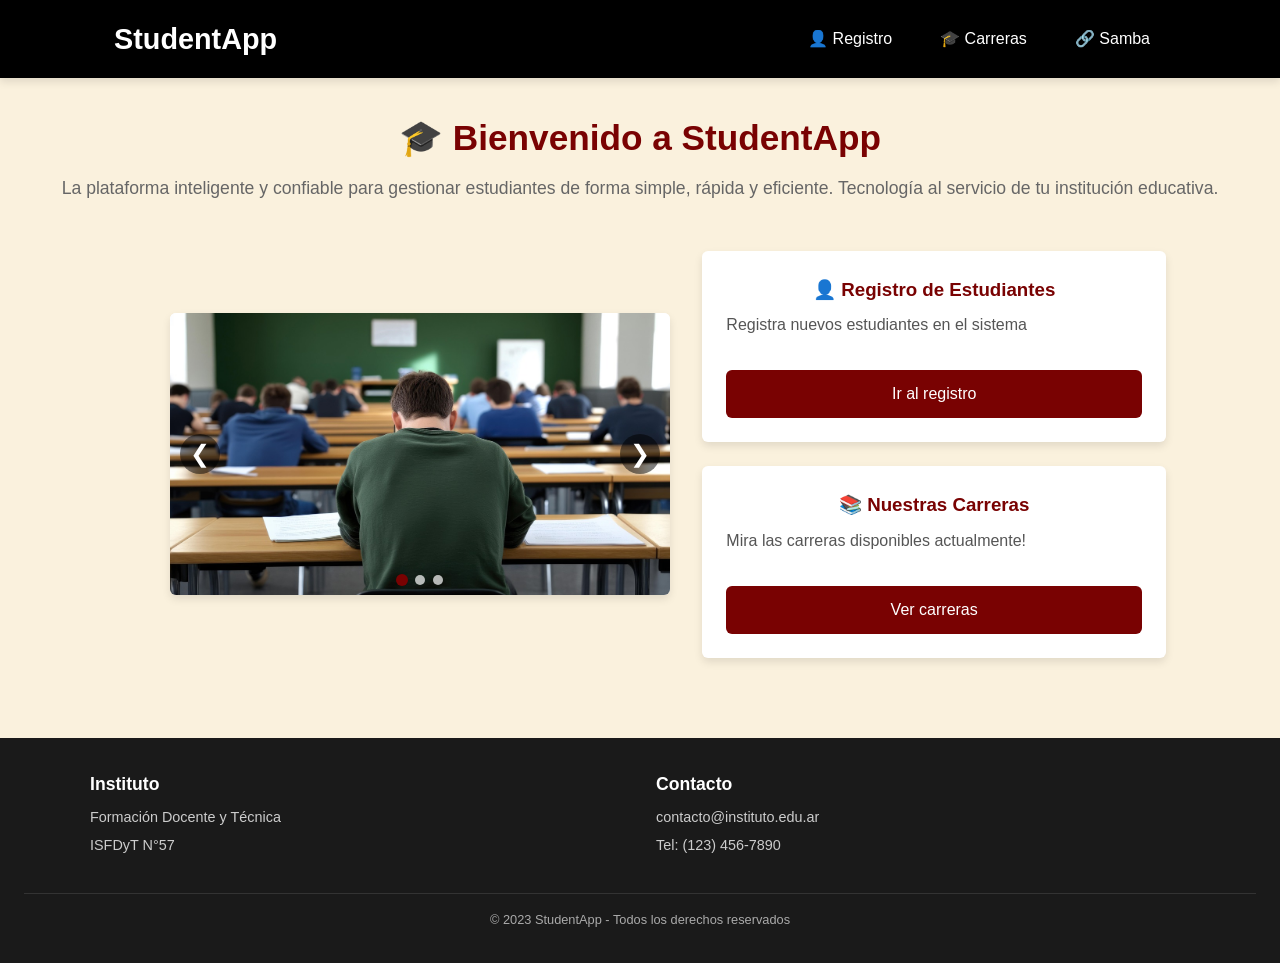
<file: front/index.html>
<!DOCTYPE html>
<html lang="es">
<head>
  <meta charset="UTF-8">
  <title>Inicio - StudentApp</title>
  <meta name="viewport" content="width=device-width, initial-scale=1.0">
  <link rel="stylesheet" href="styles1.css">
</head>
<body>

  <!-- NAVBAR -->
  <nav class="navbar">
    <div class="navbar-container">
      <a href="index.html" class="logo">StudentApp</a>
      <ul class="nav-links" id="navLinks">
        <li><a href="./registro.html" class="nav-link">👤 Registro</a></li>
        <li><a href="./carreras.html" class="nav-link">🎓 Carreras</a></li>
        <li><a href="https://isfdyt57.sambaweb.com.ar/" class="nav-link">🔗 Samba</a></li>
      </ul>
    </div>
  </nav>

  <!-- CONTENIDO PRINCIPAL -->
  <main class="hero">

    <!-- Hero Text -->
    <div class="hero-text">
      <h1>🎓 Bienvenido a StudentApp</h1>
      <p class="subtitle">
        La plataforma inteligente y confiable para gestionar estudiantes de forma simple, rápida y eficiente. Tecnología al servicio de tu institución educativa.
      </p>
    </div>

    <!-- Layout: Carrusel + Tarjetas -->
    <div class="hero-layout">
      <!-- Carrusel -->
      <div class="carousel-wrapper">
        <div class="carousel-container">
          <div class="carousel-slide"><img src="img/aulas1.jpg" alt="Slide 1"></div>
          <div class="carousel-slide"><img src="img/biblioteca1.jpg" alt="Slide 2"></div>
          <div class="carousel-slide"><img src="img/estudiantes1.jpg" alt="Slide 3"></div>
        </div>
        <button class="carousel-control prev">&#10094;</button>
        <button class="carousel-control next">&#10095;</button>
        <div class="carousel-indicators"></div>
      </div>

      <!-- Tarjetas -->
      <div class="hero-actions">
        <div class="action-card">
          <h3>👤 Registro de Estudiantes</h3>
          <p>Registra nuevos estudiantes en el sistema</p>
          <a href="./registro.html" class="action-button">Ir al registro</a>
        </div>
        <div class="action-card">
          <h3>📚 Nuestras Carreras</h3>
          <p>Mira las carreras disponibles actualmente!</p>
          <a href="./carreras.html" class="action-button">Ver carreras</a>
        </div>
      </div>
    </div>

  </main>

  <!-- FOOTER -->
  <footer class="site-footer">
    <div class="footer-content">
      <div class="footer-section">
        <h4>Instituto</h4>
        <p>Formación Docente y Técnica</p>
        <p>ISFDyT N°57</p>
      </div>
      <div class="footer-section">
        <h4>Contacto</h4>
        <p>contacto@instituto.edu.ar</p>
        <p>Tel: (123) 456-7890</p>
      </div>
    </div>
    <div class="footer-bottom">
      <p>&copy; 2023 StudentApp - Todos los derechos reservados</p>
    </div>
  </footer>

  <!-- SCRIPTS -->
  <script src="app.js"></script>
  <script src="carousel.js"></script>
</body>
</html>
</file>
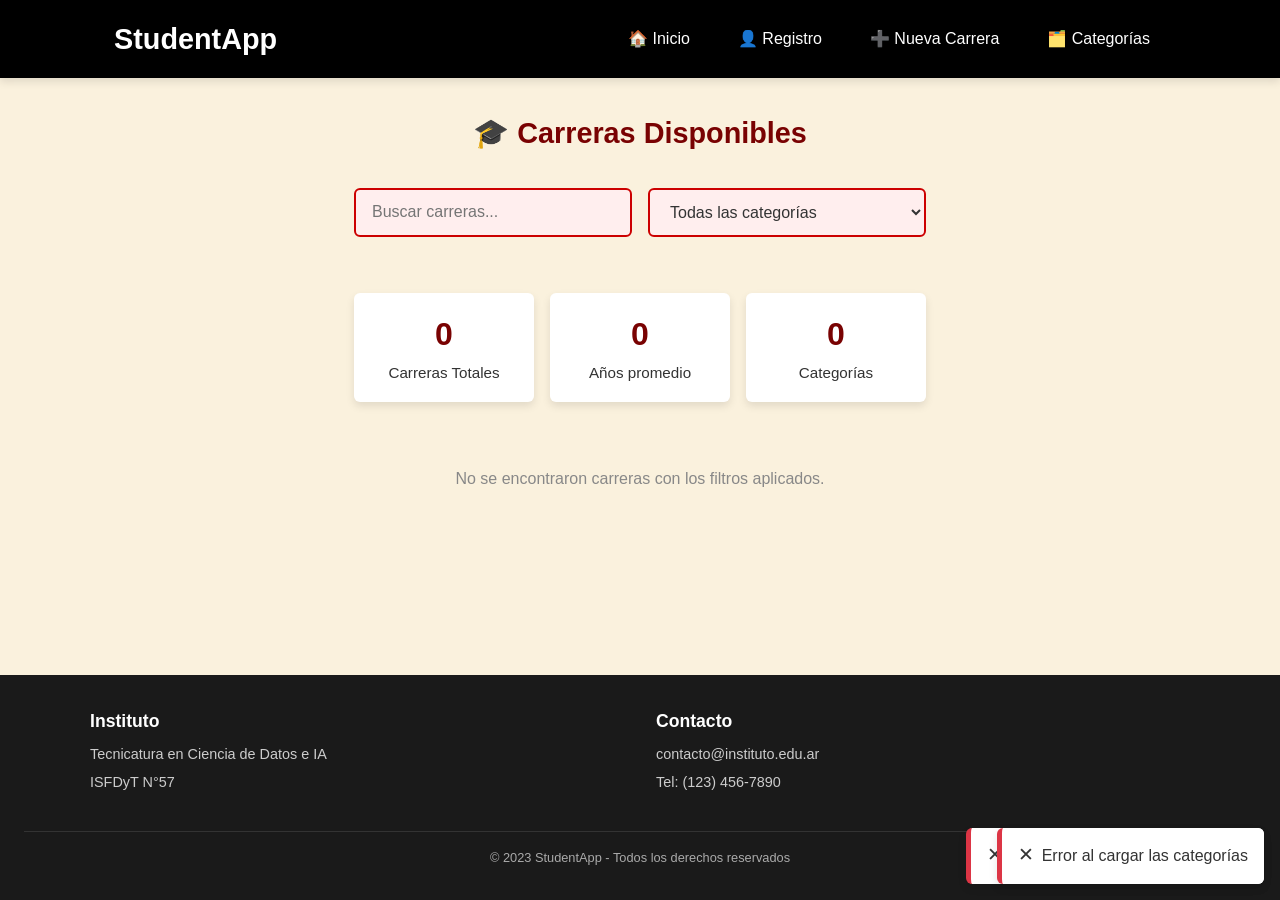
<file: front/carreras.html>
<!DOCTYPE html>
<html lang="es">
<head>
  <meta charset="UTF-8">
  <title>Carreras Disponibles - StudentApp</title>
  <meta name="viewport" content="width=device-width, initial-scale=1.0">
  <link rel="stylesheet" href="styles1.css">
</head>
<body>
  <nav class="navbar">
    <div class="navbar-container">
      <a href="index.html" class="logo">StudentApp</a>
      <ul class="nav-links" id="navLinks">
        <li><a href="index.html" class="nav-link">🏠 Inicio</a></li>
        <li><a href="registro.html" class="nav-link">👤 Registro</a></li>
        <li><a href="nuevas-carreras.html" class="nav-link">➕ Nueva Carrera</a></li>
        <li><a href="categorias.html" class="nav-link">🗂️ Categorías</a></li>
      </ul>
    </div>
  </nav>

  <main class="main-container">
    <div class="page-header">
      <h1>🎓 Carreras Disponibles</h1>
      <div class="search-box">
        <input type="text" id="careerSearch" placeholder="Buscar carreras...">
        <select id="categoryFilter">
          <option value="">Todas las categorías</option>
        </select>
      </div>
    </div>

    <div class="career-stats">
      <div class="stat-card">
        <span class="stat-number" id="totalCareers">0</span>
        <span class="stat-label">Carreras Totales</span>
      </div>
      <div class="stat-card">
        <span class="stat-number" id="averageDuration">0</span>
        <span class="stat-label">Años promedio</span>
      </div>
      <div class="stat-card">
        <span class="stat-number" id="totalCategories">0</span>
        <span class="stat-label">Categorías</span>
      </div>
    </div>

    <div class="career-grid" id="careerGrid">
      <div class="loader">Cargando carreras...</div>
    </div>
  </main>

  <footer class="site-footer">
    <div class="footer-content">
      <div class="footer-section">
        <h4>Instituto</h4>
        <p>Tecnicatura en Ciencia de Datos e IA</p>
        <p>ISFDyT N°57</p>
      </div>
      <div class="footer-section">
        <h4>Contacto</h4>
        <p>contacto@instituto.edu.ar</p>
        <p>Tel: (123) 456-7890</p>
      </div>
    </div>
    <div class="footer-bottom">
      <p>&copy; 2023 StudentApp - Todos los derechos reservados</p>
    </div>
  </footer>
<script src="app.js"></script>
</body>
</html>
</file>
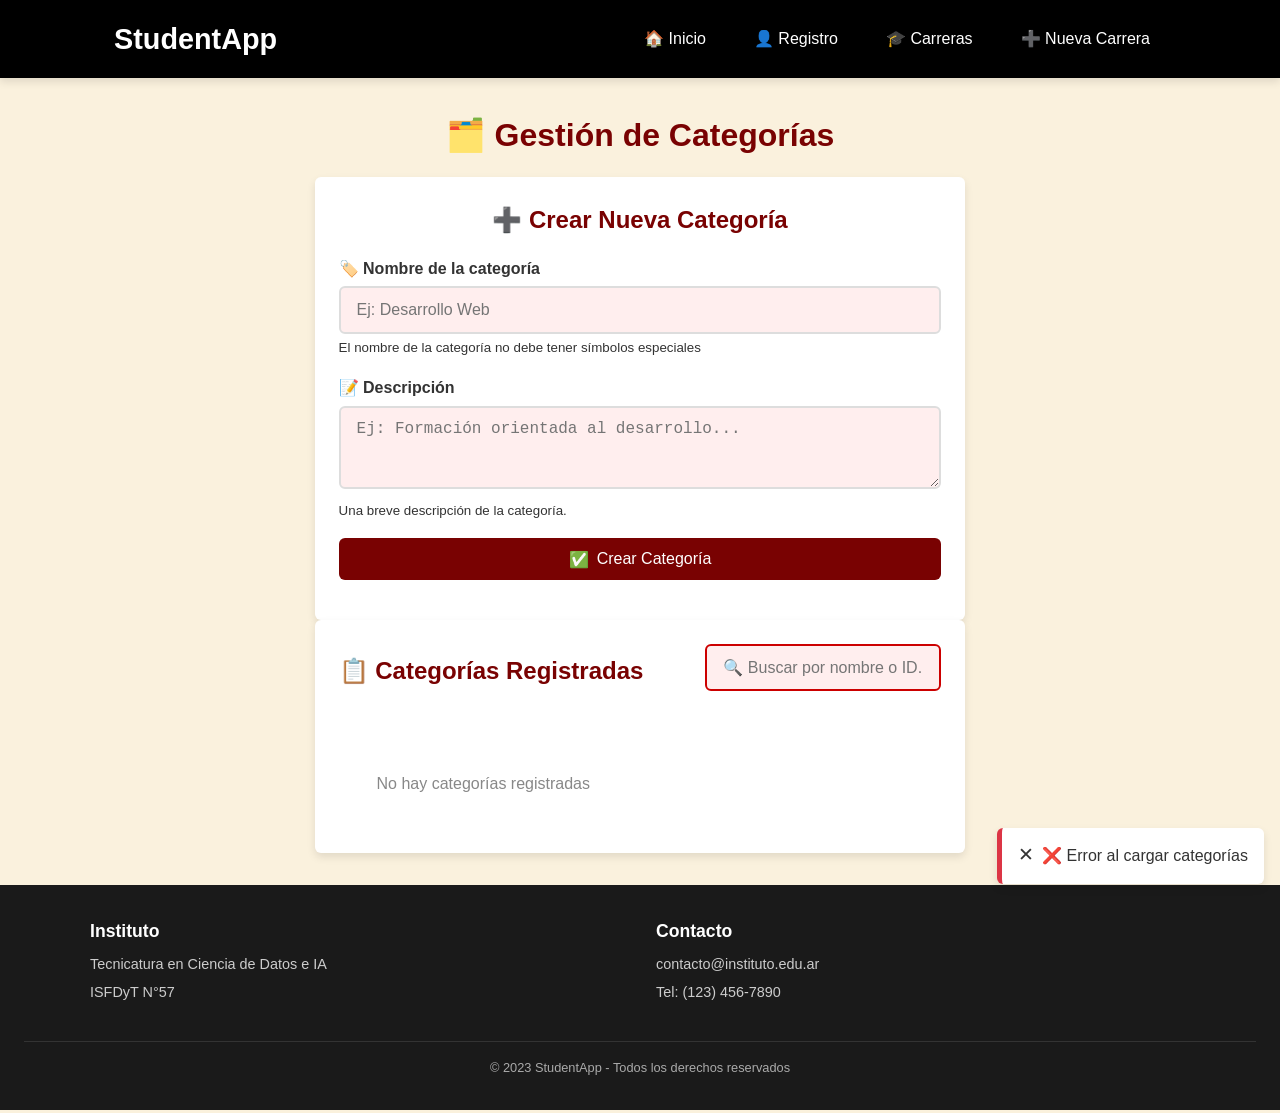
<file: front/categorias.html>
<!DOCTYPE html>
<html lang="es">
<head>
  <meta charset="UTF-8">
  <title>Gestión de Categorías - StudentApp</title>
  <meta name="viewport" content="width=device-width, initial-scale=1.0">
  <link rel="stylesheet" href="styles1.css">
</head>
<body>
  <nav class="navbar">
    <div class="navbar-container">
      <a href="index.html" class="logo">StudentApp</a>
      <ul class="nav-links" id="navLinks">
        <li><a href="index.html" class="nav-link">🏠 Inicio</a></li>
        <li><a href="registro.html" class="nav-link">👤 Registro</a></li>
        <li><a href="carreras.html" class="nav-link">🎓 Carreras</a></li>
        <li><a href="nuevas-carreras.html" class="nav-link">➕ Nueva Carrera</a></li>
      </ul>
    </div>
  </nav>

  <main class="main-container">
    <h1>🗂️ Gestión de Categorías</h1>
    
<section class="category-form">
        <h2>➕ Crear Nueva Categoría</h2>
        <div class="form-group">
          <label for="categoryName">
            <span class="label-icon">🏷️</span>
            Nombre de la categoría
          </label>
          <input type="text" id="categoryName" placeholder="Ej: Desarrollo Web">
          <div id="nameError" class="error-feedback" style="display: none;"></div>
          <small>El nombre de la categoría no debe tener símbolos especiales</small>
        </div>

        <div class="form-group">
          <label for="categoryDescription">
            <span class="label-icon">📝</span>
            Descripción
          </label>
          <textarea id="categoryDescription" placeholder="Ej: Formación orientada al desarrollo..." rows="3"></textarea>
          <small>Una breve descripción de la categoría.</small>
        </div>
        
        <button id="addCategoryBtn" class="action-button with-icon">
  <span class="btn-icon">✅</span>
  Crear Categoría
</button>
        <div id="addResult" class="result-container"></div>
      </section>

      <section class="category-list">
        <div class="section-header">
          <h2>📋 Categorías Registradas</h2>
          <div class="search-box">
            <input type="text" id="categorySearch" placeholder="🔍 Buscar por nombre o ID...">
          </div>
        </div>
        
        <div id="categoryList" class="categories-grid">
          <div class="loading-spinner">
            <div class="spinner"></div>
            <p>Cargando categorías...</p>
          </div>
        </div>
      </section>
    </div>
  </main>

  <footer class="site-footer">
    <div class="footer-content">
      <div class="footer-section">
        <h4>Instituto</h4>
        <p>Tecnicatura en Ciencia de Datos e IA</p>
        <p>ISFDyT N°57</p>
      </div>
      <div class="footer-section">
        <h4>Contacto</h4>
        <p>contacto@instituto.edu.ar</p>
        <p>Tel: (123) 456-7890</p>
      </div>
    </div>
    <div class="footer-bottom">
      <p>&copy; 2023 StudentApp - Todos los derechos reservados</p>
    </div>
  </footer>
<script src="app.js" defer></script>
</body>
</html>
</file>
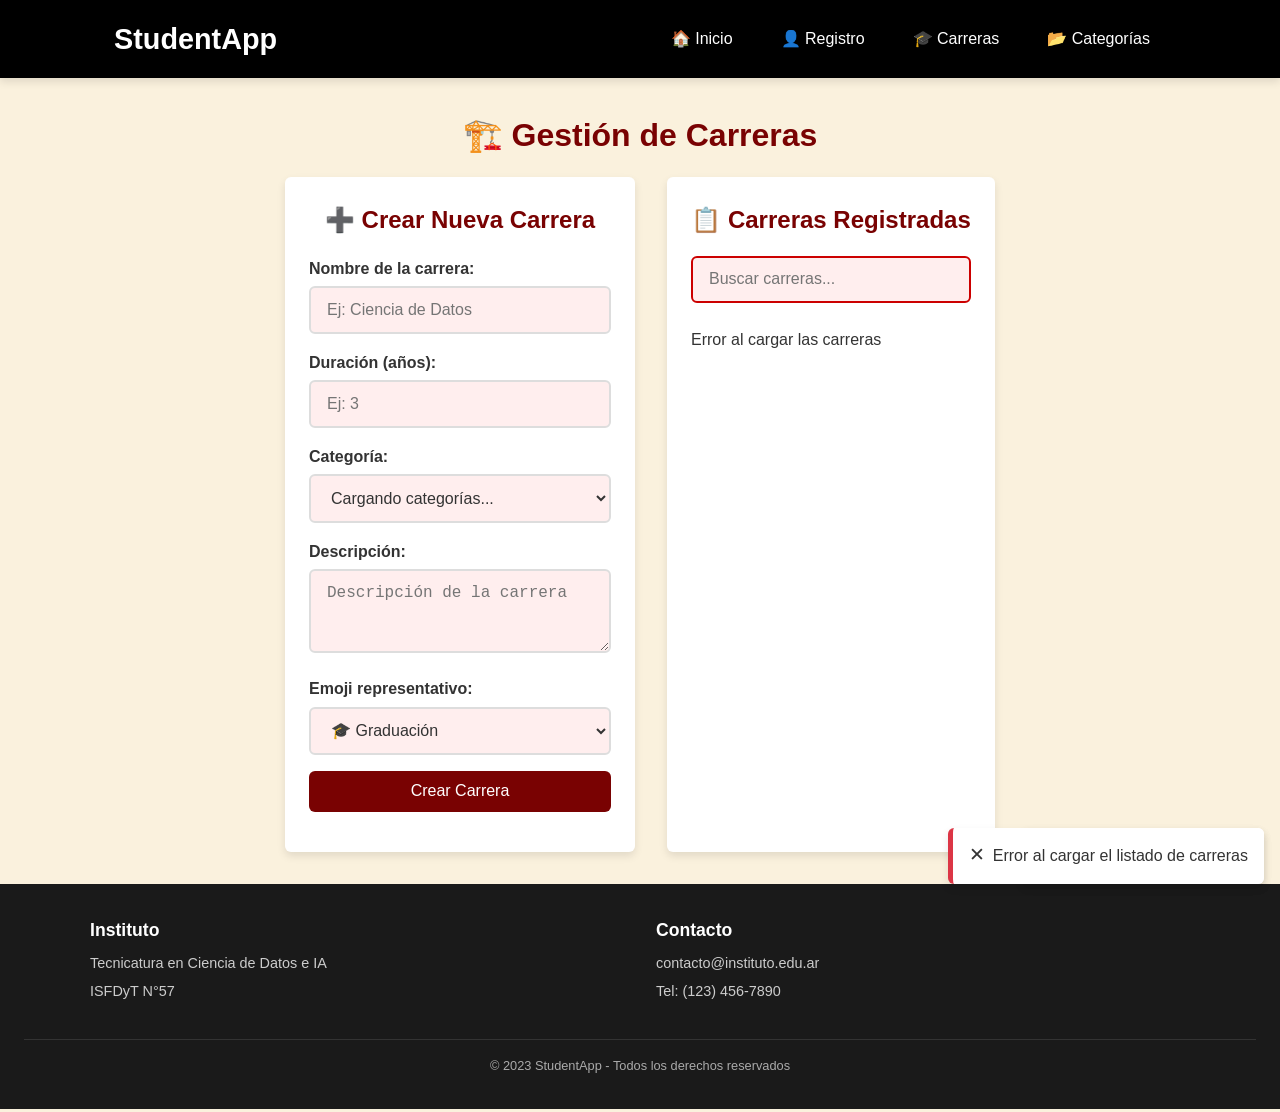
<file: front/nuevas-carreras.html>
<!DOCTYPE html>
<html lang="es">
<head>
  <meta charset="UTF-8">
  <title>Gestión de Carreras - StudentApp</title>
  <meta name="viewport" content="width=device-width, initial-scale=1.0">
  <link rel="stylesheet" href="styles1.css">
</head>
<body>
  <nav class="navbar">
    <div class="navbar-container">
      <a href="index.html" class="logo">StudentApp</a>
      <ul class="nav-links" id="navLinks">
        <li><a href="index.html" class="nav-link">🏠 Inicio</a></li>
        <li><a href="registro.html" class="nav-link">👤 Registro</a></li>
        <li><a href="carreras.html" class="nav-link">🎓 Carreras</a></li>
        <li><a href="categorias.html" class="nav-link">📂 Categorías</a></li>
      </ul>
    </div>
  </nav>

  <main class="main-container">
    <h1>🏗️ Gestión de Carreras</h1>
    
    <div class="career-management">
      <section class="career-form">
        <h2>➕ Crear Nueva Carrera</h2>
        <form id="newCareerForm"> 
          <div class="form-group">
            <label for="careerName">Nombre de la carrera:</label>
            <input type="text" id="careerName" placeholder="Ej: Ciencia de Datos">
            <div id="nameError" class="error-feedback" style="display: none;"></div>
          </div>
          
          <div class="form-group">
            <label for="careerDuration">Duración (años):</label>
            <input type="number" id="careerDuration" min="1" max="10" placeholder="Ej: 3">
            <div id="durationError" class="error-feedback" style="display: none;"></div>
          </div>
          
          <div class="form-group">
            <label for="careerCategory">Categoría:</label>
            <select id="careerCategory">
              <option value="">Cargando categorías...</option>
            </select>
            <div id="categoryError" class="error-feedback" style="display: none;"></div>
          </div>
          
          <div class="form-group">
            <label for="careerDescription">Descripción:</label>
            <textarea id="careerDescription" rows="3" placeholder="Descripción de la carrera"></textarea>
          </div>
          
          <div class="form-group">
            <label for="careerEmoji">Emoji representativo:</label>
            <select id="careerEmoji">
              <option value="🎓">🎓 Graduación</option>
              <option value="📚">📚 Libros</option>
              <option value="💻">💻 Computación</option>
              <option value="⛑️">⛑️ Medicina</option>
              <option value="🧪">🧪 Ciencias</option>
              <option value="👷">👷 Construcción</option>
              <option value="📊">📊 Datos</option>
              <option value="🌐">🌐 Internet</option>
              <option value="🎨">🎨 Arte</option>
              <option value="🗣️">🗣️ Idiomas</option>
            </select>
          </div>
          
          <button type="submit" id="addCareerBtn" class="action-button">Crear Carrera</button>
          <div id="addResult" class="result-container"></div>
        </form>
      </section>

      <section class="career-list">
        <h2>📋 Carreras Registradas</h2>
        <div class="search-box">
          <input type="text" id="careerSearchInput" placeholder="Buscar carreras...">
        </div>
        <div id="careerListContainer" class="careers-grid"></div>
      </section>
    </div>
  </main>

  <footer class="site-footer">
    <div class="footer-content">
      <div class="footer-section">
        <h4>Instituto</h4>
        <p>Tecnicatura en Ciencia de Datos e IA</p>
        <p>ISFDyT N°57</p>
      </div>
      <div class="footer-section">
        <h4>Contacto</h4>
        <p>contacto@instituto.edu.ar</p>
        <p>Tel: (123) 456-7890</p>
      </div>
    </div>
    <div class="footer-bottom">
      <p>&copy; 2023 StudentApp - Todos los derechos reservados</p>
    </div>
  </footer>
<script src="app.js" defer></script>
</body>
</html>
</file>
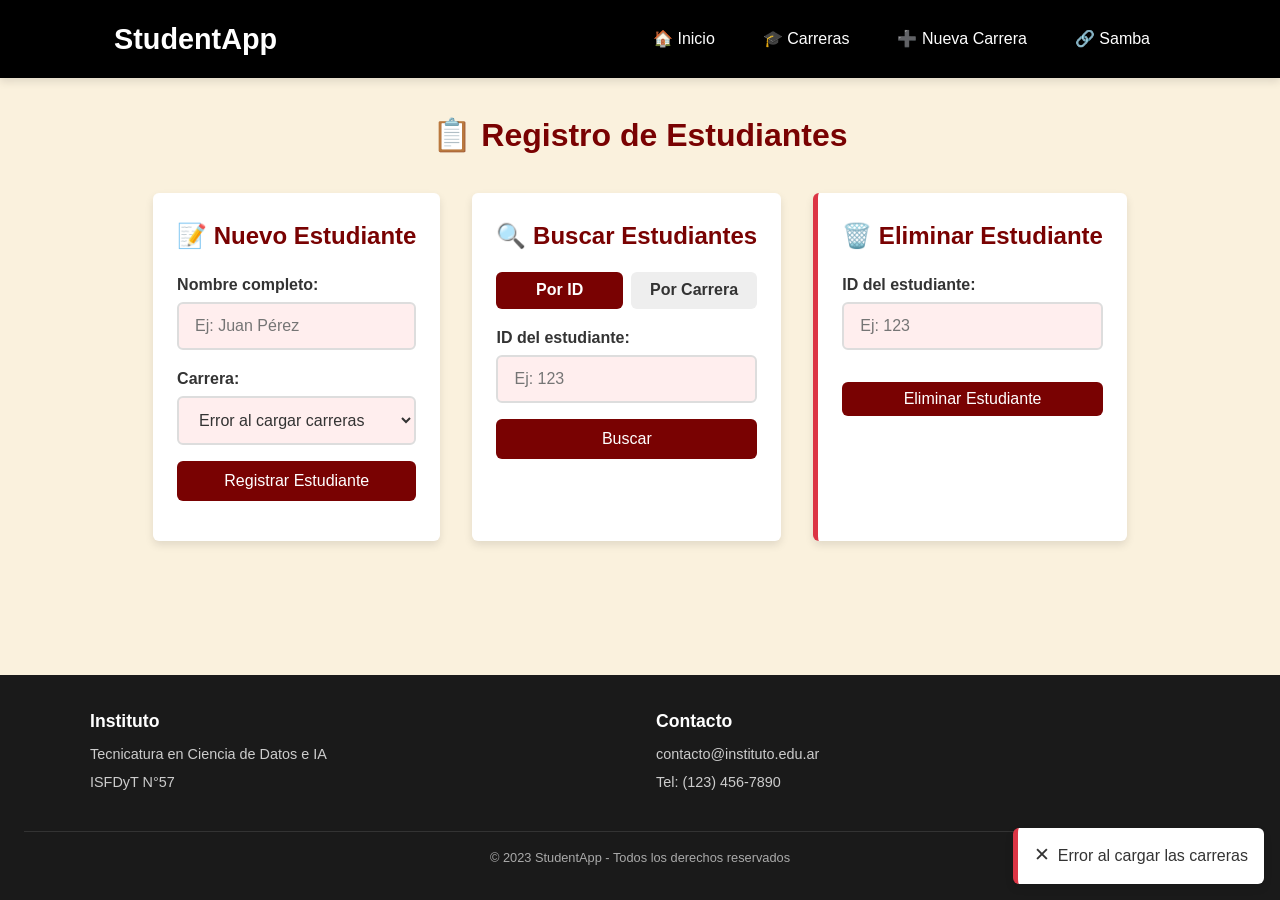
<file: front/registro.html>
<!DOCTYPE html>
<html lang="es">
<head>
  <meta charset="UTF-8">
  <title>Registro de estudiantes - StudentApp</title>
  <meta name="viewport" content="width=device-width, initial-scale=1.0">
  <link rel="stylesheet" href="styles1.css">
</head>
<body>
  <nav class="navbar">
    <div class="navbar-container">
      <a href="index.html" class="logo">StudentApp</a>
      <ul class="nav-links" id="navLinks">
        <li><a href="./index.html" class="nav-link">🏠 Inicio</a></li>
        <li><a href="./carreras.html" class="nav-link">🎓 Carreras</a></li>
        <li><a href="./nuevas-carreras.html" class="nav-link">➕ Nueva Carrera</a></li>
        <li><a href="https://isfdyt57.sambaweb.com.ar/" class="nav-link">🔗 Samba</a></li>
      </ul>
    </div>
  </nav>

  <main class="main-container">
    <h1>📋 Registro de Estudiantes</h1>
    
    <div id="registro-container">
      <div class="registro-card">
        <h2>📝 Nuevo Estudiante</h2>
        <div class="form-group">
          <label for="registerName">Nombre completo:</label>
          <input type="text" id="registerName" placeholder="Ej: Juan Pérez">
          <div id="nameError" class="error-feedback" style="display: none;"></div>
        </div>
        <div class="form-group">
          <label for="registerCareer">Carrera:</label>
          <select id="registerCareer">
            <option value="">Cargando carreras...</option>
          </select>
          <div id="careerError" class="error-feedback" style="display: none;"></div>
        </div>
        <button id="registerBtn" class="action-button">Registrar Estudiante</button>
        <div id="registerResult" class="result-container"></div>
      </div>

      <div class="registro-card">
        <h2>🔍 Buscar Estudiantes</h2>
        <div class="search-tabs">
          <button class="tab-button" data-tab="byId">Por ID</button>
          <button class="tab-button" data-tab="byCareer">Por Carrera</button>
        </div>
        
        <div id="searchById" class="search-tab-content active">
          <div class="form-group">
            <label for="studentId">ID del estudiante:</label>
            <input type="number" id="studentId" placeholder="Ej: 123">
            <div id="idSearchError" class="error-feedback" style="display: none;"></div>
          </div>
          <button id="searchByIdBtn" class="action-button">Buscar</button>
          <div id="getResult" class="result-container"></div>
        </div>
        
        <div id="searchByCareer" class="search-tab-content">
          <div class="form-group">
            <label for="careerFilter">Nombre de la carrera:</label>
            <input type="text" id="careerFilter" placeholder="Ej: Ciencia de Datos">
            <div id="careerSearchError" class="error-feedback" style="display: none;"></div>
          </div>
          <button id="searchByCareerBtn" class="action-button">Buscar</button>
          <div id="careerResult" class="result-container"></div>
        </div>
      </div>

      <div class="registro-card danger-card">
        <h2>🗑️ Eliminar Estudiante</h2>
        <div class="form-group">
          <label for="deleteId">ID del estudiante:</label>
          <input type="number" id="deleteId" placeholder="Ej: 123">
          <div id="deleteError" class="error-feedback" style="display: none;"></div>
        </div>
        <button id="deleteBtn" class="danger-button">Eliminar Estudiante</button>
        <div id="deleteResult" class="result-container"></div>
      </div>
    </div>
  </main>

  <footer class="site-footer">
    <div class="footer-content">
      <div class="footer-section">
        <h4>Instituto</h4>
        <p>Tecnicatura en Ciencia de Datos e IA</p>
        <p>ISFDyT N°57</p>
      </div>
      <div class="footer-section">
        <h4>Contacto</h4>
        <p>contacto@instituto.edu.ar</p>
        <p>Tel: (123) 456-7890</p>
      </div>
    </div>
    <div class="footer-bottom">
      <p>&copy; 2023 StudentApp - Todos los derechos reservados</p>
    </div>
  </footer>
<script src="app.js" defer></script>
</body>
</html>
</file>
<file: front/styles1.css>
/* ===== VARIABLES GLOBALES ===== */
:root {
  --color-fondo: #faf1dd;
  --color-primario: #790202;
  --color-secundario: #600000;
  --color-texto: #333;
  --color-blanco: #fff;
  --color-borde: #cc0000;
  --color-input-fondo: #ffeeee;
  --color-navbar: #000000;
  --color-footer: #1a1a1a;
  --sombra: 0 4px 8px rgba(0, 0, 0, 0.1);
  --radio-borde: 6px;
  --color-input-border: #ddd;
  --color-input-focus: var(--color-primario);
  --color-input-error: #dc3545;
  --color-input-placeholder: #999;
  --color-input-text: #333;
  --input-padding: 0.8rem 1rem;
  --ancho-maximo: 1100px; /* Puedes ajustar este valor si quieres más ancho general */
}

/* ===== ESTILOS BASE ===== */
* {
  box-sizing: border-box;
  margin: 0;
  padding: 0;
}

body {
  font-family: 'Segoe UI', Tahoma, Geneva, Verdana, sans-serif;
  background-color: var(--color-fondo);
  color: var(--color-texto);
  line-height: 1.6;
  min-height: 100vh;
  display: flex;
  flex-direction: column;
}

/* Se mantiene la clase main-container para las otras páginas */
main.main-container {
  flex: 1;
  padding: 2rem 1rem; /* Padding superior e inferior consistente */
  max-width: var(--ancho-maximo);
  margin: 0 auto;
}

h1, h2, h3 {
  text-align: center;
  color: var(--color-primario);
  margin-bottom: 1rem;
}

/* ===== NAVBAR ===== */
.navbar {
  background-color: var(--color-navbar);
  box-shadow: var(--sombra);
  padding: 1rem 0;
  position: sticky;
  top: 0;
  z-index: 100;
}

.navbar-container {
  max-width: var(--ancho-maximo);
  margin: 0 auto;
  padding: 0 1.5rem;
  display: flex;
  justify-content: space-between;
  align-items: center;
}

.logo {
  color: var(--color-blanco);
  font-size: 1.8rem;
  text-decoration: none;
  font-weight: 700;
}

.nav-links {
  list-style: none;
  display: flex;
  gap: 1rem;
}

.nav-link {
  color: var(--color-blanco);
  text-decoration: none;
  padding: 0.5rem 1rem;
  border-radius: var(--radio-borde);
  transition: background 0.3s;
  font-size: 1rem;
}

.nav-link:hover {
  background-color: var(--color-primario);
}

/* ===== ELEMENTOS FORMULARIO ESTANDARIZADOS ===== */
input[type="text"],
input[type="number"],
select,
textarea,
button {
  width: 100%;
  padding: var(--input-padding);
  border: 2px solid var(--color-input-border);
  border-radius: var(--radio-borde);
  background-color: var(--color-input-fondo);
  color: var(--color-input-text);
  font-size: 1rem;
}

input:focus,
select:focus,
textarea:focus {
  border-color: var(--color-input-focus);
  outline: none;
}

button {
  cursor: pointer;
  transition: background-color 0.3s;
  font-weight: 500;
}

.action-button {
  background-color: var(--color-primario);
  color: var(--color-blanco);
}

.action-button:hover {
  background-color: var(--color-secundario);
}

.danger-button {
  background-color: var(--color-input-error);
  color: var(--color-blanco);
}

.danger-button:hover {
  background-color: #b02a37;
}

.form-group {
  margin-bottom: 1.2rem;
}

label {
  display: block;
  margin-bottom: 0.4rem;
  font-weight: 600;
}

.error-feedback {
  font-size: 0.85rem;
  color: var(--color-input-error);
  margin-top: 0.3rem;
  display: none;
}

.input-error {
  border-color: var(--color-input-error) !important;
}

.input-success {
  border-color: #28a745 !important;
}

/* ===== LAYOUT Y CENTRADO GENERAL ===== */
.container {
  max-width: var(--ancho-maximo);
  margin: 0 auto;
  padding: 2rem 1rem;
}

.section {
  background-color: var(--color-blanco);
  border-radius: var(--radio-borde);
  box-shadow: var(--sombra);
  padding: 2rem;
  margin-bottom: 2rem;
}

/* ===== FOOTER ===== */
.site-footer {
  background-color: var(--color-footer);
  color: var(--color-blanco);
  padding: 2rem 1.5rem;
  font-size: 0.9rem;
  margin-top: auto;
}

.footer-content {
  max-width: var(--ancho-maximo);
  margin: 0 auto;
  display: grid;
  grid-template-columns: repeat(auto-fit, minmax(220px, 1fr));
  gap: 2rem;
}

.footer-section h4 {
  margin-bottom: 0.5rem;
  font-size: 1.1rem;
  color: var(--color-blanco);
}

.footer-section p {
  margin: 0.3rem 0;
  color: #ccc;
}

.footer-bottom {
  text-align: center;
  border-top: 1px solid #333;
  padding-top: 1rem;
  margin-top: 2rem;
  font-size: 0.8rem;
  color: #aaa;
}

/* ===== INICIO / HERO ===== */
.hero {
    display: flex;
    flex-direction: column; /* Apila el texto y el carrusel */
    align-items: center;
    justify-content: center;
    padding: 2rem 1.5rem;
    text-align: center;
    background-color: var(--color-fondo); /* Fondo del hero */
    width: 100%; /* Ocupa todo el ancho */
    margin-bottom: 2rem; /* Espacio antes de las acciones destacadas */
}

.hero-text h1 {
  font-size: 2.2rem;
  margin-bottom: 0.5rem;
  color: var(--color-primario);
}

.hero-text .subtitle {
  font-size: 1.1rem;
  color: #666;
  margin-bottom: 2rem;
}

.hero-content {
  display: flex;
  flex-direction: column;
  align-items: center;
  gap: 2rem;
  width: 100%; /* Para que las acciones destacadas puedan expandirse */
}

.hero-image { /* Si este elemento ya no se usa, puedes quitarlo */
  max-width: 100%;
  border-radius: var(--radio-borde);
  box-shadow: var(--sombra);
  max-height: 320px;
  object-fit: cover;
}

.hero-actions {
  display: grid;
  grid-template-columns: repeat(auto-fit, minmax(260px, 1fr));
  gap: 1.5rem;
  width: 100%;
  margin-top: 2rem;
  max-width: var(--ancho-maximo); /* Para que no ocupe más del ancho máximo */
  padding: 0 1.5rem; /* Padding a los lados */
}

.action-card {
  background-color: var(--color-blanco);
  border-radius: var(--radio-borde);
  box-shadow: var(--sombra);
  padding: 1.5rem;
  display: flex;
  flex-direction: column;
  justify-content: space-between;
  text-align: left;
  transition: transform 0.2s, box-shadow 0.2s;
}

.action-card:hover {
  transform: translateY(-4px);
  box-shadow: 0 6px 12px rgba(0, 0, 0, 0.1);
}

.action-card h3 {
  color: var(--color-primario);
  margin-bottom: 0.5rem;
}

.action-card p {
  color: #555;
  margin-bottom: 1rem;
}

.action-card .action-button {
  background-color: var(--color-primario);
  color: var(--color-blanco);
  padding: 0.7rem 1rem;
  border: none;
  border-radius: var(--radio-borde);
  text-decoration: none;
  text-align: center;
  font-weight: 500;
  transition: background-color 0.3s;
}

.action-card .action-button:hover {
  background-color: var(--color-secundario);
}

/* ===== NUEVO LAYOUT PARA INICIO (CARRUSEL + ACTION-CARDS) ===== */
.hero-layout {
  display: grid;
  grid-template-columns: 1.2fr 1fr; /* antes era 1fr 1fr */
  gap: 2rem;
  align-items: center;
  justify-content: center;
  max-width: var(--ancho-maximo);
  margin: 0 auto;
  padding: 1rem 1.5rem;
}

.hero-layout .carousel-wrapper {
  margin: 0; /* Eliminamos el margen auto */
  justify-self: end; /* Lo empuja levemente a la izquierda */
  max-width: 100%;
}

.hero-layout .hero-actions {
  display: flex;
  flex-direction: column;
  gap: 1.5rem;
  margin: 0;
  padding: 0;
}

/* ===== CARRUSEL DE INICIO ===== */
.carousel-wrapper {
    position: relative;
    max-width: 800px;
    width: 90%;
    margin: 2rem auto;
    overflow: hidden;
    border-radius: var(--radio-borde);
    box-shadow: var(--sombra);
    background-color: var(--color-blanco);
    aspect-ratio: 16 / 9;
    display: flex; /* Añadido para centrar el carrusel en su wrapper */
    align-items: center;
    justify-content: center;
}

.carousel-container {
    display: flex;
    width: 100%;
    height: 100%;
    transition: transform 0.5s ease-in-out;
}

.carousel-slide {
    flex-shrink: 0;
    width: 100%;
    height: 100%;
    display: flex;
    justify-content: center;
    align-items: center;
    overflow: hidden;
}

.carousel-slide img {
    width: 100%;
    height: 100%;
    object-fit: cover;
    display: block;
}

.carousel-control {
    position: absolute;
    top: 50%;
    transform: translateY(-50%);
    background-color: rgba(0, 0, 0, 0.5);
    color: white;
    border: none;
    width: 40px; /* Ancho fijo para que no se extienda */
    height: 40px; /* Alto fijo */
    display: flex; /* Para centrar el contenido (la flecha) */
    align-items: center;
    justify-content: center;
    cursor: pointer;
    font-size: 1.5rem; /* Tamaño de la flecha */
    border-radius: 50%; /* Para que sea circular */
    transition: background-color 0.3s ease;
    z-index: 10;
}

.carousel-control:hover {
    background-color: rgba(0, 0, 0, 0.7);
}

.carousel-control.prev {
    left: 10px;
}

.carousel-control.next {
    right: 10px;
}

.carousel-indicators {
    position: absolute;
    bottom: 10px;
    left: 50%;
    transform: translateX(-50%);
    display: flex;
    gap: 8px;
    z-index: 10;
}

.carousel-indicators span {
    display: block;
    width: 10px;
    height: 10px;
    background-color: rgba(255, 255, 255, 0.7);
    border-radius: 50%;
    cursor: pointer;
    transition: background-color 0.3s ease, transform 0.2s ease;
}

.carousel-indicators span.active {
    background-color: var(--color-primario);
    transform: scale(1.2);
}


/* ===== REGISTRO DE ESTUDIANTES ===== */
#registro-container {
  display: flex;
  gap: 2rem;
  justify-content: center;
  margin-top: 2rem;
  flex-wrap: nowrap;
}

.registro-card {
  background-color: var(--color-blanco);
  border-radius: var(--radio-borde);
  padding: 1.5rem;
  box-shadow: var(--sombra);
}

.registro-card h2 {
  margin-bottom: 1rem;
  color: var(--color-primario);
}

/* ===== FORMULARIOS ===== */
.form-group {
  margin-bottom: 1rem;
}

.form-group label {
  font-weight: bold;
  margin-bottom: 0.4rem;
  display: block;
  color: var(--color-texto);
}

.form-group input,
.form-group select {
  width: 100%;
  padding: var(--input-padding);
  border: 2px solid var(--color-input-border);
  border-radius: var(--radio-borde);
  background-color: var(--color-input-fondo);
  color: var(--color-input-text);
}

.form-group input:focus,
.form-group select:focus {
  outline: none;
  border-color: var(--color-input-focus);
}

/* ===== BOTONES ===== */
.action-button {
  background-color: var(--color-primario);
  color: var(--color-blanco);
  border: none;
  padding: 0.7rem 1.2rem;
  border-radius: var(--radio-borde);
  cursor: pointer;
  transition: background 0.3s;
  width: 100%;
}

.action-button:hover {
  background-color: var(--color-secundario);
}

.danger-card {
  border-left: 5px solid var(--color-input-error);
}

.danger-button {
  background-color: var(--color-input-error);
  color: var(--color-blanco);
  border: none;
  padding: 0.7rem 1.2rem;
  border-radius: var(--radio-borde);
  cursor: pointer;
  width: 100%;
  transition: background 0.3s;
}

.danger-button:hover {
  background-color: #b02a37;
}

/* ===== ERRORES DE VALIDACIÓN ===== */
.input-error {
  border-color: var(--color-input-error) !important;
}

.input-success {
  border-color: #28a745 !important;
}

.error-feedback {
  font-size: 0.85rem;
  color: var(--color-input-error);
  margin-top: 0.3rem;
}

/* ===== TABS DE BÚSQUEDA ===== */
.search-tabs {
  display: flex;
  gap: 0.5rem;
  margin-bottom: 1rem;
}

.tab-button {
  flex: 1;
  padding: 0.6rem;
  border: none;
  background-color: #eee;
  border-radius: var(--radio-borde);
  cursor: pointer;
  font-weight: bold;
  transition: background 0.2s;
}

.tab-button.active {
  background-color: var(--color-primario);
  color: var(--color-blanco);
}

.tab-button:hover {
  background-color: var(--color-secundario);
  color: var(--color-blanco);
}

.search-tab-content {
  display: none;
}

.search-tab-content.active {
  display: block;
}

/* ===== RESULTADOS DE BÚSQUEDA ===== */
.result-container {
  margin-top: 1rem;
}

.student-details {
  background-color: #f9f9f9;
  padding: 1rem;
  border-radius: var(--radio-borde);
  border-left: 4px solid var(--color-primario);
}

.students-list {
  display: grid;
  gap: 1rem;
  margin-top: 1rem;
}

.student-card {
  background-color: #fefefe;
  border: 1px solid #ddd;
  padding: 1rem;
  border-radius: var(--radio-borde);
}

/* ===== TOASTS ===== */
.toast-notification {
  position: fixed;
  bottom: 1rem;
  right: 1rem;
  background-color: var(--color-blanco);
  color: var(--color-texto);
  padding: 0.8rem 1rem;
  border-left: 5px solid;
  box-shadow: var(--sombra);
  border-radius: var(--radio-borde);
  display: flex;
  align-items: center;
  gap: 0.5rem;
  z-index: 999;
  animation: fadeIn 0.3s ease;
}

.toast-notification.success { border-color: #28a745; }
.toast-notification.error   { border-color: var(--color-input-error); }

.toast-icon {
  font-size: 1.2rem;
}

.toast-slide-out {
  opacity: 0;
  transition: opacity 0.3s ease;
}

/* ===== LOADER ===== */
.button-loading {
  opacity: 0.6;
  pointer-events: none;
}

/* ===== ANIMACIONES ===== */
@keyframes fadeIn {
  from { opacity: 0; transform: translateY(10px); }
  to   { opacity: 1; transform: translateY(0); }
}

/* ===== NUEVAS CARRERAS ===== */
.career-management {
  display: grid;
  grid-template-columns: 350px 1fr;
  gap: 2rem;
  /* Eliminado: margin-top: 2rem; */ /* ¡CAMBIO CLAVE! */
}

/* FORMULARIO */
.career-form {
  background: var(--color-blanco);
  padding: 1.5rem;
  border-radius: var(--radio-borde);
  box-shadow: var(--sombra);
  height: fit-content;
  /* Eliminado: position: sticky; */
  /* Eliminado: top: 1rem; */
  flex: 0 0 350px;
  max-width: 100%;
}

.career-form h2 {
  margin-bottom: 1rem;
  color: var(--color-primario);
}

/* CAMPOS DEL FORMULARIO */
.form-group {
  margin-bottom: 1rem;
}

.form-group label {
  display: block;
  font-weight: bold;
  margin-bottom: 0.4rem;
  color: var(--color-texto);
}

.form-group input,
.form-group select,
.form-group textarea {
  width: 100%;
  padding: var(--input-padding);
  border: 2px solid var(--color-input-border);
  border-radius: var(--radio-borde);
  background-color: var(--color-input-fondo);
  color: var(--color-input-text);
  resize: vertical;
}

.form-group input:focus,
.form-group select:focus,
.form-group textarea:focus {
  border-color: var(--color-input-focus);
  outline: none;
}

.error-feedback {
  font-size: 0.85rem;
  color: var(--color-input-error);
  margin-top: 0.3rem;
  display: none;
}

.input-error {
  border-color: var(--color-input-error) !important;
}

.input-success {
  border-color: #28a745 !important;
}

/* BOTÓN CREAR CARRERA */
.action-button {
  background-color: var(--color-primario);
  color: var(--color-blanco);
  border: none;
  padding: 0.7rem 1.2rem;
  border-radius: var(--radio-borde);
  cursor: pointer;
  width: 100%;
  transition: background 0.3s;
  margin-top: 1rem;
}

.action-button:hover {
  background-color: var(--color-secundario);
}

/* SECCIÓN LISTADO */
.career-list {
  background: var(--color-blanco);
  padding: 1.5rem;
  border-radius: var(--radio-borde);
  box-shadow: var(--sombra);
}

.career-list h2 {
  margin-bottom: 1rem;
  color: var(--color-primario);
}

.search-box {
  margin-bottom: 1.5rem;
}

.search-box input {
  width: 100%;
  padding: 0.7rem;
  border: 2px solid var(--color-borde);
  border-radius: var(--radio-borde);
  background-color: var(--color-input-fondo);
  color: var(--color-input-text);
}

/* GRID DE CARRERAS */
.careers-grid {
  display: grid;
  grid-template-columns: repeat(auto-fill, minmax(280px, 1fr));
  gap: 1.5rem;
}

/* TARJETA DE CARRERA */
.career-card {
  border: 1px solid #eee;
  border-radius: var(--radio-borde);
  padding: 1rem;
  transition: transform 0.2s, box-shadow 0.2s;
  background: white;
}

.career-card:hover {
  transform: translateY(-3px);
  box-shadow: var(--sombra);
}

.career-header {
  display: flex;
  align-items: center;
  gap: 0.5rem;
  margin-bottom: 0.5rem;
}

.career-emoji {
  font-size: 1.5rem;
}

.career-header h3 {
  font-size: 1.1rem;
  color: var(--color-primario);
  margin: 0;
}

.career-details {
  margin: 1rem 0;
  color: #555;
}

.career-details p {
  margin-bottom: 0.5rem;
}

/* BOTÓN ELIMINAR */
.danger-button {
  background-color: var(--color-input-error);
  color: white;
  border: none;
  padding: 0.5rem 1rem;
  border-radius: var(--radio-borde);
  cursor: pointer;
  width: 100%;
  transition: background 0.2s;
}

.danger-button:hover {
  background-color: #b02a37;
}

/* TOAST NOTIFICATIONS */
.toast-notification {
  position: fixed;
  bottom: 1rem;
  right: 1rem;
  background-color: var(--color-blanco);
  color: var(--color-texto);
  padding: 0.8rem 1rem;
  border-left: 5px solid;
  box-shadow: var(--sombra);
  border-radius: var(--radio-borde);
  display: flex;
  align-items: center;
  gap: 0.5rem;
  z-index: 999;
  animation: fadeIn 0.3s ease;
}

.toast-notification.success { border-color: #28a745; }
.toast-notification.error   { border-color: var(--color-input-error); }

.toast-icon {
  font-size: 1.2rem;
}

.toast-slide-out {
  opacity: 0;
  transition: opacity 0.3s ease;
}

/* ===== LOADER ===== */
.button-loading {
  opacity: 0.6;
  pointer-events: none;
}

/* ===== ANIMACIONES ===== */
@keyframes fadeIn {
  from { opacity: 0; transform: translateY(10px); }
  to   { opacity: 1; transform: translateY(0); }
}

/* ===== GESTIÓN DE CATEGORÍAS ===== */
.category-management {
  display: flex;
  gap: 2rem;
  align-items: flex-start; /* Alinea los ítems al inicio del contenedor flex */
  flex-wrap: wrap; /* Permite que los elementos se envuelvan a la siguiente línea si no hay espacio */
  justify-content: center; /* Centra los elementos horizontalmente cuando se envuelven o hay espacio extra */
}

.category-form {
  background: var(--color-blanco);
  padding: 1.5rem;
  border-radius: var(--radio-borde);
  box-shadow: var(--sombra);
  height: fit-content;
  /* Las propiedades sticky fueron eliminadas en una revisión anterior */
  
  /* Flexibilidad para el formulario: permite encogerse y crecer, con un ancho base preferido */
  flex: 1 1 350px; /* flex-grow: 1, flex-shrink: 1, flex-basis: 350px */
  min-width: 300px; /* Asegura que el formulario no sea demasiado pequeño antes de envolverse */
  max-width: 100%; /* Evita desbordamientos en pantallas muy pequeñas */
}

.category-form h2 {
  margin-bottom: 1rem;
  color: var(--color-primario);
}

.form-group {
  margin-bottom: 1rem;
}

.form-group label {
  display: block;
  font-weight: bold;
  margin-bottom: 0.3rem;
  color: var(--color-texto);
}

.input-with-icon {
  position: relative;
}

.input-with-icon input {
  width: 100%;
  padding: var(--input-padding);
  padding-right: 2.5rem;
  border: 2px solid var(--color-borde);
  border-radius: var(--radio-borde);
  background-color: var(--color-input-fondo);
  color: var(--color-input-text);
}

.input-icon {
  position: absolute;
  right: 1rem;
  top: 50%;
  transform: translateY(-50%);
  color: var(--color-input-placeholder);
}

.form-hint {
  font-size: 0.85rem;
  color: var(--color-input-placeholder);
  margin-top: 0.3rem;
}

.action-button {
  background: var(--color-primario);
  color: white;
  border: none;
  padding: 0.7rem 1rem;
  border-radius: var(--radio-borde);
  cursor: pointer;
  width: 100%;
  display: flex;
  align-items: center;
  justify-content: center;
  gap: 0.5rem;
  transition: background 0.2s;
}

.action-button:hover {
  background: #a80000;
}

.category-list {
  background: var(--color-blanco);
  padding: 1.5rem;
  border-radius: var(--radio-borde);
  box-shadow: var(--sombra);
  /* Flexibilidad para la lista: permite encogerse y crecer, con un ancho base preferido */
  flex: 1 1 450px; /* flex-grow: 1, flex-shrink: 1, flex-basis: 450px */
  min-width: 300px; /* Asegura que la lista no sea demasiado pequeña antes de envolverse */
}

.section-header {
  display: flex;
  justify-content: space-between;
  align-items: center;
  margin-bottom: 1.5rem;
}

.search-box input {
  width: 100%;
  padding: 0.7rem;
  border: 2px solid var(--color-borde);
  border-radius: var(--radio-borde);
  background-color: var(--color-input-fondo);
  color: var(--color-input-text);
}

.categories-grid {
  display: grid;
  grid-template-columns: repeat(auto-fill, minmax(280px, 1fr));
  gap: 1.5rem;
}

.category-card {
  border: 1px solid #eee;
  border-radius: var(--radio-borde);
  padding: 1rem;
  transition: transform 0.2s, box-shadow 0.2s;
  background: white;
}

.category-card:hover {
  transform: translateY(-3px);
  box-shadow: var(--sombra);
}

.category-icon {
  font-size: 1.5rem;
  margin-bottom: 0.5rem;
}

.category-info h3 {
  margin: 0.5rem 0;
  color: var(--color-primario);
}

.category-meta {
  font-size: 0.9rem;
  color: #555;
  display: flex;
  justify-content: space-between;
}

.danger-button {
  background: var(--color-primario);
  color: white;
  border: none;
  padding: 0.5rem 1rem;
  border-radius: var(--radio-borde);
  cursor: pointer;
  width: 100%;
  margin-top: 1rem;
  transition: background 0.2s;
}

.danger-button:hover {
  background: #c82333;
}

.loading-spinner {
  text-align: center;
  color: var(--color-texto);
}

.spinner {
  border: 4px solid #eee;
  border-top: 4px solid var(--color-primario);
  border-radius: 50%;
  width: 30px;
  height: 30px;
  animation: spin 1s linear infinite;
  margin: 0 auto 1rem;
}

@keyframes spin {
  to {
    transform: rotate(360deg);
  }
}

.notification {
  position: fixed;
  bottom: 1rem;
  right: 1rem;
  background-color: var(--color-blanco);
  border-left: 6px solid;
  padding: 1rem;
  border-radius: var(--radio-borde);
  box-shadow: var(--sombra);
  display: flex;
  align-items: center;
  gap: 1rem;
  min-width: 300px;
  z-index: 1000;
  transition: opacity 0.3s ease;
}

.notification.success {
  border-color: #28a745;
}

.notification.error {
  border-color: var(--color-input-error);
}

.notification-icon {
  font-size: 1.5rem;
}

.notification-content {
  flex: 1;
}

.notification-close {
  background: none;
  border: none;
  font-size: 1.2rem;
  cursor: pointer;
}

.notification.fade-out {
  opacity: 0;
}

/* ===== CARRERAS DISPONIBLES ===== */
.page-header {
  display: flex;
  flex-direction: column;
  gap: 1rem;
  margin-bottom: 2rem;
}

.page-header h1 {
  color: var(--color-primario);
  font-size: 1.8rem;
}

.search-box {
  display: flex;
  flex-wrap: wrap;
  gap: 1rem;
}

.search-box input,
.search-box select {
  flex: 1;
  min-width: 220px;
  padding: var(--input-padding);
  border: 2px solid var(--color-borde);
  border-radius: var(--radio-borde);
  background-color: var(--color-input-fondo);
  color: var(--color-input-text);
}

/* ===== ESTADÍSTICAS ===== */
.career-stats {
  display: flex;
  flex-wrap: wrap;
  gap: 1rem;
  margin-bottom: 2rem;
}

.stat-card {
  background-color: var(--color-blanco);
  border-radius: var(--radio-borde);
  box-shadow: var(--sombra);
  padding: 1rem 1.5rem;
  flex: 1;
  min-width: 180px;
  text-align: center;
}

.stat-number {
  font-size: 2rem;
  font-weight: bold;
  color: var(--color-primario);
  display: block;
}

.stat-label {
  font-size: 0.95rem;
  color: var(--color-texto);
  margin-top: 0.3rem;
}

/* ===== GRID DE CARRERAS ===== */
.career-grid {
  display: grid;
  grid-template-columns: repeat(auto-fill, minmax(280px, 1fr));
  gap: 1.5rem;
}

/* ===== TARJETA DE CARRERA ===== */
.career-card {
  background-color: var(--color-blanco);
  border-radius: var(--radio-borde);
  box-shadow: var(--sombra);
  padding: 1.2rem;
  transition: transform 0.2s, box-shadow 0.2s;
  display: flex;
  flex-direction: column;
  gap: 0.8rem;
}

.career-card:hover {
  transform: translateY(-3px);
  box-shadow: 0 6px 12px rgba(0, 0, 0, 0.1);
}

.career-emoji {
  font-size: 2rem;
}

.career-content h3 {
  color: var(--color-primario);
  font-size: 1.2rem;
  margin-bottom: 0.3rem;
}

.career-meta {
  font-size: 0.95rem;
  color: #555;
  line-height: 1.4;
}

.career-description {
  font-size: 0.9rem;
  color: #666;
}

/* ===== MENSAJES ===== */
.no-results {
  text-align: center;
  color: #888;
  padding: 2rem 0;
}

.loader {
  text-align: center;
  color: #999;
  padding: 2rem;
}

/* ===== NOTIFICACIONES ===== */
.notification {
  position: fixed;
  bottom: 1rem;
  right: 1rem;
  background-color: var(--color-blanco);
  color: var(--color-texto);
  padding: 1rem;
  border-left: 5px solid;
  border-radius: var(--radio-borde);
  box-shadow: var(--sombra);
  z-index: 1000;
  font-size: 0.95rem;
}

.notification.success { border-color: #28a745; }
.notification.error { border-color: var(--color-input-error); }
</file>
